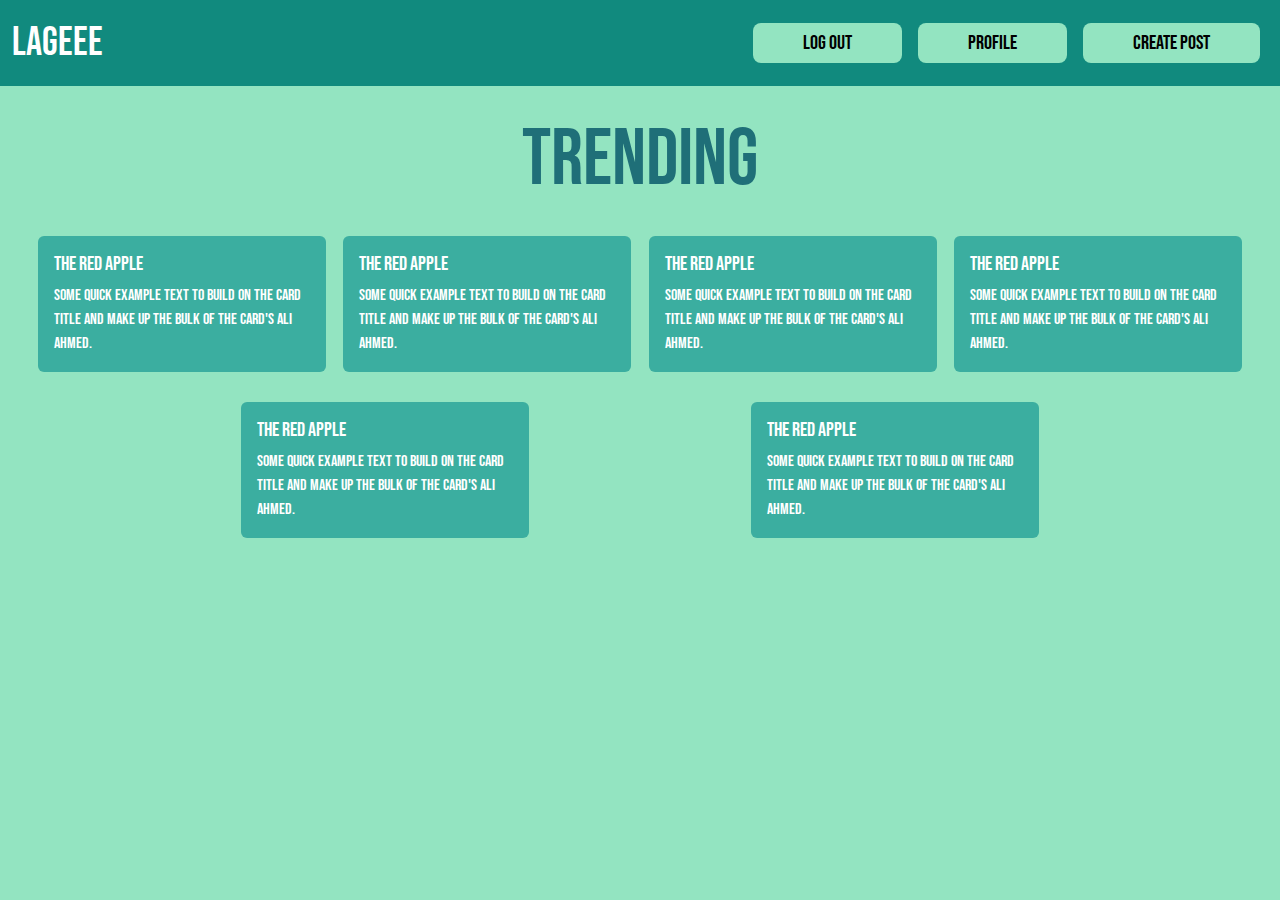
<file: index.html>
<!DOCTYPE html>
<html lang="en">

<head>
    <meta charset="UTF-8">
    <meta name="viewport" content="width=device-width, initial-scale=1.0">
    <title>lageee | dashboard</title>
    <link rel="shortcut icon" href="./images/fav-1.jpg" type="image/x-icon">
    <link href="https://cdn.jsdelivr.net/npm/bootstrap@5.3.3/dist/css/bootstrap.min.css" rel="stylesheet"
        integrity="sha384-QWTKZyjpPEjISv5WaRU9OFeRpok6YctnYmDr5pNlyT2bRjXh0JMhjY6hW+ALEwIH" crossorigin="anonymous">
    <link rel="stylesheet" href="./css/style.css">
</head>

<body>
    <nav class="navbar navbar-expand-lg">
        <div class="container-fluid">
            <a class="navbar-brand" href="#">lageee</a>
            <button class="navbar-toggler" type="button" data-bs-toggle="collapse"
                data-bs-target="#navbarSupportedContent" aria-controls="navbarSupportedContent" aria-expanded="false"
                aria-label="Toggle navigation">
                <span class="navbar-toggler-icon"></span>
            </button>
            <div class="collapse navbar-collapse" id="navbarSupportedContent">
                <ul class="navbar-nav ms-auto mb-2 mb-lg-0">
                    <li class="nav-item">
                        <button type="button" class="btn btn-primary btn-lg m-2" id="logout">Log Out</button>
                    </li>
                    <li class="nav-item">
                        <button type="button" class="btn btn-primary btn-lg m-2" id="profile">profile</button>
                    </li>
                    <li class="nav-item">
                        <button type="button" class="btn btn-primary btn-lg m-2" id="post">create post</button>
                    </li>
                </ul>
            </div>
        </div>
    </nav>
<section class="uiData">
    <h1 class="trending">trending</h1>
    <div class="container-fluid ex" id="perant">
        <div class="card" style="width: 18rem;">
            <div class="card-body">
              <h5 class="card-title" id="cardTitle">The Red Apple</h5>
              <p class="card-text" id="cardpera">Some quick example text to build on the card title and make up the bulk of the card's ali ahmed.</p>
            </div>
          </div>
        <div class="card" style="width: 18rem;">
            <div class="card-body">
              <h5 class="card-title" id="cardTitle">The Red Apple</h5>
              <p class="card-text" id="cardpera">Some quick example text to build on the card title and make up the bulk of the card's ali ahmed.</p>
            </div>
          </div>
        <div class="card" style="width: 18rem;">
            <div class="card-body">
              <h5 class="card-title" id="cardTitle">The Red Apple</h5>
              <p class="card-text" id="cardpera">Some quick example text to build on the card title and make up the bulk of the card's ali ahmed.</p>
            </div>
          </div>
        <div class="card" style="width: 18rem;">
            <div class="card-body">
              <h5 class="card-title" id="cardTitle">The Red Apple</h5>
              <p class="card-text" id="cardpera">Some quick example text to build on the card title and make up the bulk of the card's ali ahmed.</p>
            </div>
          </div>
        <div class="card" style="width: 18rem;">
            <div class="card-body">
              <h5 class="card-title" id="cardTitle">The Red Apple</h5>
              <p class="card-text" id="cardpera">Some quick example text to build on the card title and make up the bulk of the card's ali ahmed.</p>
            </div>
          </div>
        <div class="card" style="width: 18rem;">
            <div class="card-body">
              <h5 class="card-title" id="cardTitle">The Red Apple</h5>
              <p class="card-text" id="cardpera">Some quick example text to build on the card title and make up the bulk of the card's ali ahmed.</p>
            </div>
          </div>
    </div>
</section>






    <script src="./script/script.js" type="module"></script>
    <script src="https://cdn.jsdelivr.net/npm/bootstrap@5.3.3/dist/js/bootstrap.bundle.min.js"
        integrity="sha384-YvpcrYf0tY3lHB60NNkmXc5s9fDVZLESaAA55NDzOxhy9GkcIdslK1eN7N6jIeHz"
        crossorigin="anonymous"></script>
</body>

</html>
</file>
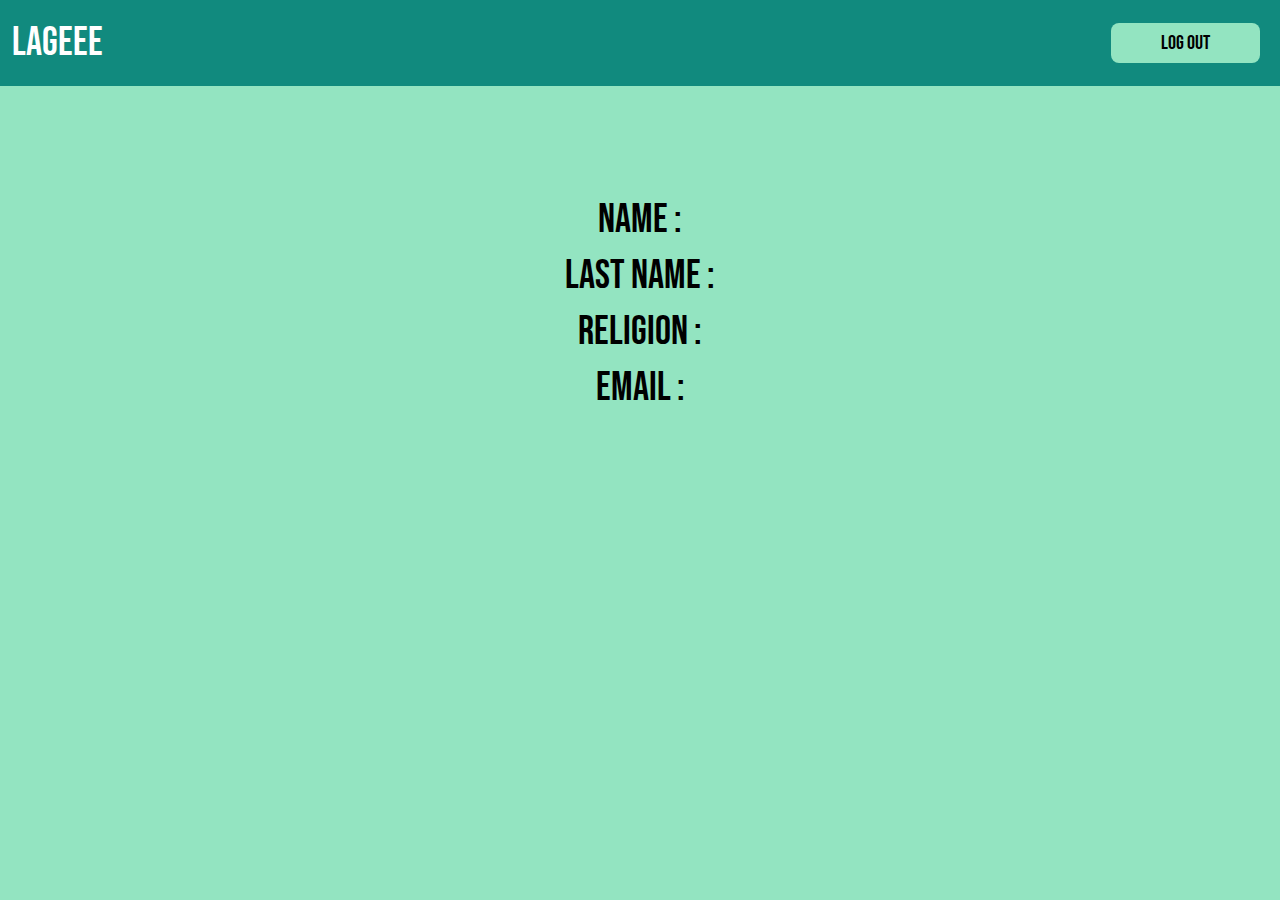
<file: pages/profile.html>
<!DOCTYPE html>
<html lang="en">

<head>
    <meta charset="UTF-8">
    <meta name="viewport" content="width=device-width, initial-scale=1.0">
    <title>lageee | profile</title>
    <link rel="shortcut icon" href="./images/fav-1.jpg" type="image/x-icon">
    <link href="https://cdn.jsdelivr.net/npm/bootstrap@5.3.3/dist/css/bootstrap.min.css" rel="stylesheet"
        integrity="sha384-QWTKZyjpPEjISv5WaRU9OFeRpok6YctnYmDr5pNlyT2bRjXh0JMhjY6hW+ALEwIH" crossorigin="anonymous">
    <link rel="stylesheet" href="/css/style.css">
</head>
<style>
    h1{
        color: black;
    }
    h1 span{
        color: var(--bg4);
    }
    section.hero{
        /* border: 1px solid red; */

        text-align: center;

        padding: 20px 30px;
    }
    nav{
        margin-bottom: 7%;
    }
</style>
<body>
    <nav class="navbar navbar-expand-lg">
        <div class="container-fluid">
            <a class="navbar-brand" href="#">lageee</a>
            <button class="navbar-toggler" type="button" data-bs-toggle="collapse"
                data-bs-target="#navbarSupportedContent" aria-controls="navbarSupportedContent" aria-expanded="false"
                aria-label="Toggle navigation">
                <span class="navbar-toggler-icon"></span>
            </button>
            <div class="collapse navbar-collapse" id="navbarSupportedContent">
                <ul class="navbar-nav ms-auto mb-2 mb-lg-0">
                    <li class="nav-item">
                        <button type="button" class="btn btn-primary btn-lg m-2" id="logout">Log Out</button>
                    </li>
                </ul>
            </div>
        </div>
    </nav>

    <section class="hero">
        <h1 >
           Name :  <span id="userName">Muhammad Hussain</span>
        </h1>
        <h1 >
           Last Name : <span id="lastname">Muhammad Shamim Uddin</span>
        </h1>
        <h1 >
            Religion : <span id="religin">islam</span>
        </h1>
        <h1 >
          Email :  <span id="email">hj422748@gmail.com</span>
        </h1>

    </section>







    <script src="../script/profile.js" type="module"></script>
    <!-- <script src="./script/script.js" type="module"></script> -->
    <script src="https://cdn.jsdelivr.net/npm/bootstrap@5.3.3/dist/js/bootstrap.bundle.min.js"
        integrity="sha384-YvpcrYf0tY3lHB60NNkmXc5s9fDVZLESaAA55NDzOxhy9GkcIdslK1eN7N6jIeHz"
        crossorigin="anonymous"></script>
</body>

</html>
</file>
<file: css/style.css>
@import url('https://fonts.googleapis.com/css2?family=Bebas+Neue&display=swap');

*{
    margin: 0px;
    padding: 0px;
    box-sizing: border-box;
    font-family: "Bebas Neue", sans-serif;
}

:root{
    --bg1: #93e4c1;
    --bg2: #3baea0;
    --bg3: #118a7e;
    --bg4: #1f6f78;
}

body{
    background-color: var(--bg1);
    color: var(--bg4);
}

/* extra classes */
.flex-C{
display: flex;
flex-direction: column;
}
.flex-r{
display: flex;
flex-direction: row;
}
/* extra classes */
.btn-primary{
    padding:5px 50px;
    background-color: var(--bg1);
    border: none;
    color: black;
}
nav{
    background-color: var(--bg3);
    color: white;
    margin-bottom: 2%;
}
.navbar-brand{
    color: white;
    font-size: 2.5em;
}
.nav-item .nav-link{
    color: white;
    font-size: 1.8em;

}
.trending{
    text-align: center;
    font-size: 5em;
}

div.ex .card{
    background-color: var(--bg2);
    border: none;
    color: white;
    margin-bottom: 30px;
}
div.ex{
    /* background-color: red; */

    display: flex;
    align-items: center;
    justify-content: space-evenly;
    flex-wrap: wrap;

    padding: 20px;
}
</file>
